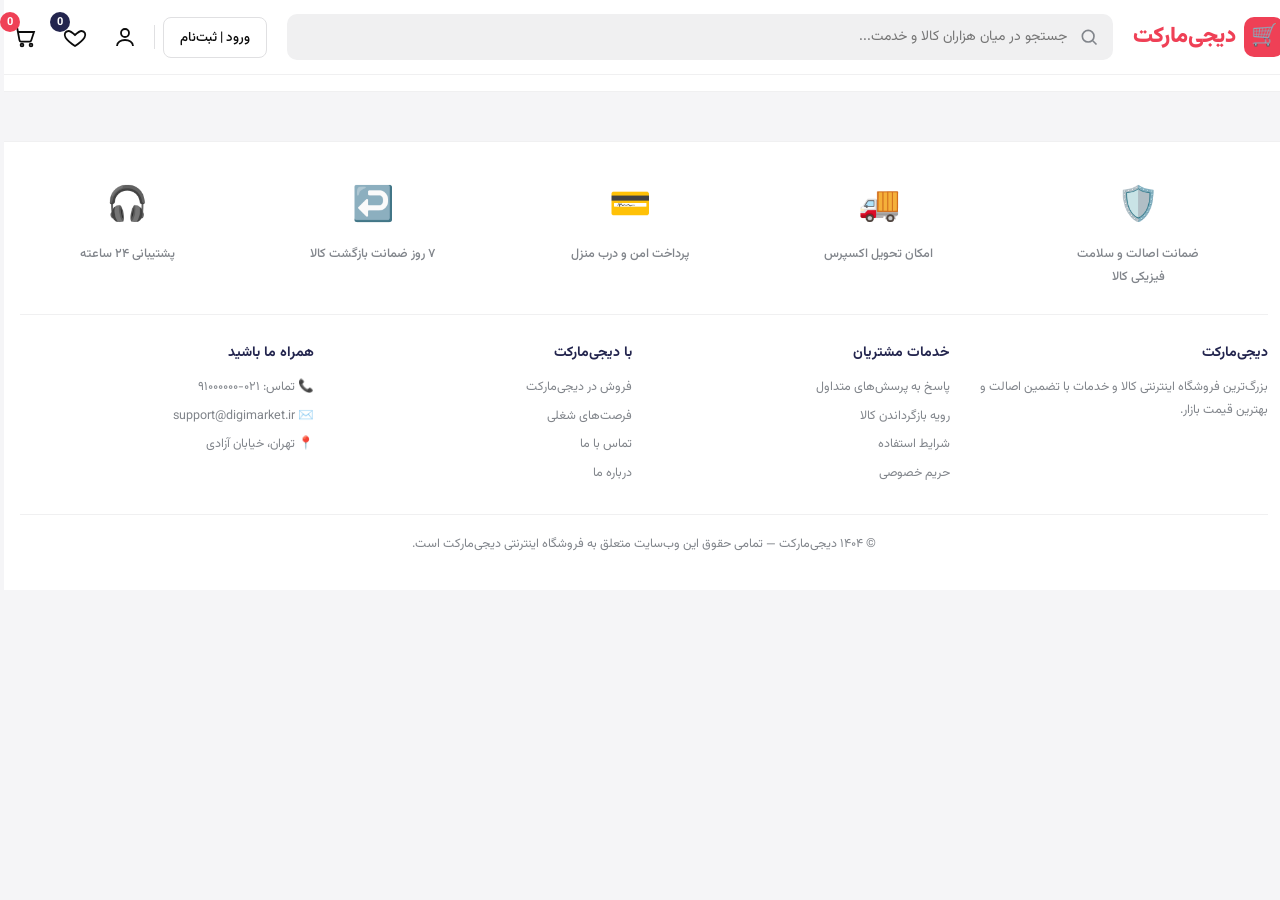
<file: Session_01/Code/فروشگاه/index.html>
<!DOCTYPE html>
<html lang="fa" dir="rtl">
<head>
<meta charset="UTF-8">
<meta name="viewport" content="width=device-width, initial-scale=1.0">
<title>دیجی‌مارکت | فروشگاه اینترنتی کالا و خدمات</title>
<meta name="description" content="دیجی‌مارکت؛ خرید آنلاین کالای دیجیتال، لوازم خانگی، مد و پوشاک و رزرو خدمات با تضمین اصالت و بهترین قیمت.">
<link rel="preconnect" href="https://fonts.googleapis.com">
<link rel="preconnect" href="https://fonts.gstatic.com" crossorigin>
<link href="https://fonts.googleapis.com/css2?family=Vazirmatn:wght@400;500;600;700;800;900&display=swap" rel="stylesheet">
<link rel="stylesheet" href="assets/styles.css">
<link rel="icon" href="data:image/svg+xml,<svg xmlns='http://www.w3.org/2000/svg' viewBox='0 0 100 100'><text y='.9em' font-size='90'>🛒</text></svg>">
</head>
<body>

<!-- ===== Header ===== -->
<header>
  <div class="wrap topbar">
    <div class="logo" onclick="go('#/')"><span class="mark">🛒</span> دیجی‌مارکت</div>
    <div class="search">
      <svg width="20" height="20" viewBox="0 0 24 24" fill="none" stroke="currentColor" stroke-width="2"><circle cx="11" cy="11" r="7"/><line x1="21" y1="21" x2="16.5" y2="16.5"/></svg>
      <input id="searchInput" type="text" placeholder="جستجو در میان هزاران کالا و خدمت..." oninput="onSearchInput()" autocomplete="off">
      <div class="suggest hidden" id="suggest"></div>
    </div>
    <div class="head-actions">
      <button class="btn-login" id="loginBtn" onclick="openLogin()"><span>ورود | ثبت‌نام</span></button>
      <div class="divider"></div>
      <button class="icon-btn" onclick="go('#/profile/orders')" title="حساب کاربری">
        <svg width="24" height="24" viewBox="0 0 24 24" fill="none" stroke="currentColor" stroke-width="1.8"><circle cx="12" cy="8" r="4"/><path d="M4 21c0-4 4-6 8-6s8 2 8 6"/></svg>
      </button>
      <button class="icon-btn" onclick="go('#/favorites')" title="علاقه‌مندی‌ها">
        <svg width="24" height="24" viewBox="0 0 24 24" fill="none" stroke="currentColor" stroke-width="1.8"><path d="M12 21s-7-4.5-9.5-8.5C.8 9.5 2 6 5.5 6 7.5 6 9 7.2 12 10c3-2.8 4.5-4 6.5-4C22 6 23.2 9.5 21.5 12.5 19 16.5 12 21 12 21z"/></svg>
        <span class="count fav" id="favCount">0</span>
      </button>
      <button class="icon-btn" onclick="openCart()" title="سبد خرید">
        <svg width="24" height="24" viewBox="0 0 24 24" fill="none" stroke="currentColor" stroke-width="1.8"><circle cx="9" cy="20" r="1.4"/><circle cx="18" cy="20" r="1.4"/><path d="M2 3h2.2l2.3 12.4a1.5 1.5 0 0 0 1.5 1.2h8.7a1.5 1.5 0 0 0 1.5-1.2L21 7H5"/></svg>
        <span class="count" id="cartCount">0</span>
      </button>
    </div>
  </div>
  <nav class="catnav"><div class="wrap" id="catnav"></div></nav>
</header>

<!-- ===== App view ===== -->
<main class="wrap" id="app"></main>

<!-- ===== Footer ===== -->
<footer>
  <div class="wrap">
    <div class="trust-row">
      <div class="trust"><div class="ic">🛡️</div><span>ضمانت اصالت و سلامت فیزیکی کالا</span></div>
      <div class="trust"><div class="ic">🚚</div><span>امکان تحویل اکسپرس</span></div>
      <div class="trust"><div class="ic">💳</div><span>پرداخت امن و درب منزل</span></div>
      <div class="trust"><div class="ic">↩️</div><span>۷ روز ضمانت بازگشت کالا</span></div>
      <div class="trust"><div class="ic">🎧</div><span>پشتیبانی ۲۴ ساعته</span></div>
    </div>
    <div class="foot-cols">
      <div>
        <h4>دیجی‌مارکت</h4>
        <p>بزرگ‌ترین فروشگاه اینترنتی کالا و خدمات با تضمین اصالت و بهترین قیمت بازار.</p>
      </div>
      <div>
        <h4>خدمات مشتریان</h4>
        <a href="javascript:void(0)">پاسخ به پرسش‌های متداول</a>
        <a href="javascript:void(0)">رویه بازگرداندن کالا</a>
        <a href="javascript:void(0)">شرایط استفاده</a>
        <a href="javascript:void(0)">حریم خصوصی</a>
      </div>
      <div>
        <h4>با دیجی‌مارکت</h4>
        <a href="javascript:void(0)">فروش در دیجی‌مارکت</a>
        <a href="javascript:void(0)">فرصت‌های شغلی</a>
        <a href="javascript:void(0)">تماس با ما</a>
        <a href="javascript:void(0)">درباره ما</a>
      </div>
      <div>
        <h4>همراه ما باشید</h4>
        <p>📞 تماس: ۰۲۱-۹۱۰۰۰۰۰۰</p>
        <p>✉️ support@digimarket.ir</p>
        <p>📍 تهران، خیابان آزادی</p>
      </div>
    </div>
    <div class="foot-bottom">© ۱۴۰۴ دیجی‌مارکت — تمامی حقوق این وب‌سایت متعلق به فروشگاه اینترنتی دیجی‌مارکت است.</div>
  </div>
</footer>

<!-- ===== Cart drawer ===== -->
<div class="overlay" id="overlay" onclick="closeCart()"></div>
<aside class="drawer" id="drawer">
  <div class="dhead">
    <h2>🛒 سبد خرید شما</h2>
    <button class="close-x" onclick="closeCart()">×</button>
  </div>
  <div class="cart-items" id="cartItems"></div>
  <div class="cart-foot">
    <div class="sumline"><span>قیمت کالاها</span><span id="dSubTotal">۰ تومان</span></div>
    <div class="sumline"><span>هزینه ارسال</span><span id="dShipping">۰ تومان</span></div>
    <div class="sumline total"><span>مبلغ قابل پرداخت</span><span id="dGrandTotal">۰ تومان</span></div>
    <button class="checkout-btn" id="dCheckoutBtn" onclick="closeCart();go('#/cart')">مشاهده سبد و ثبت سفارش</button>
  </div>
</aside>

<!-- ===== Login modal ===== -->
<div class="modal" id="loginModal">
  <div class="modal-box" id="loginBox"></div>
</div>

<!-- ===== Toast ===== -->
<div class="toast" id="toast"></div>

<script src="assets/data.js"></script>
<script src="assets/app.js"></script>
</body>
</html>
</file>
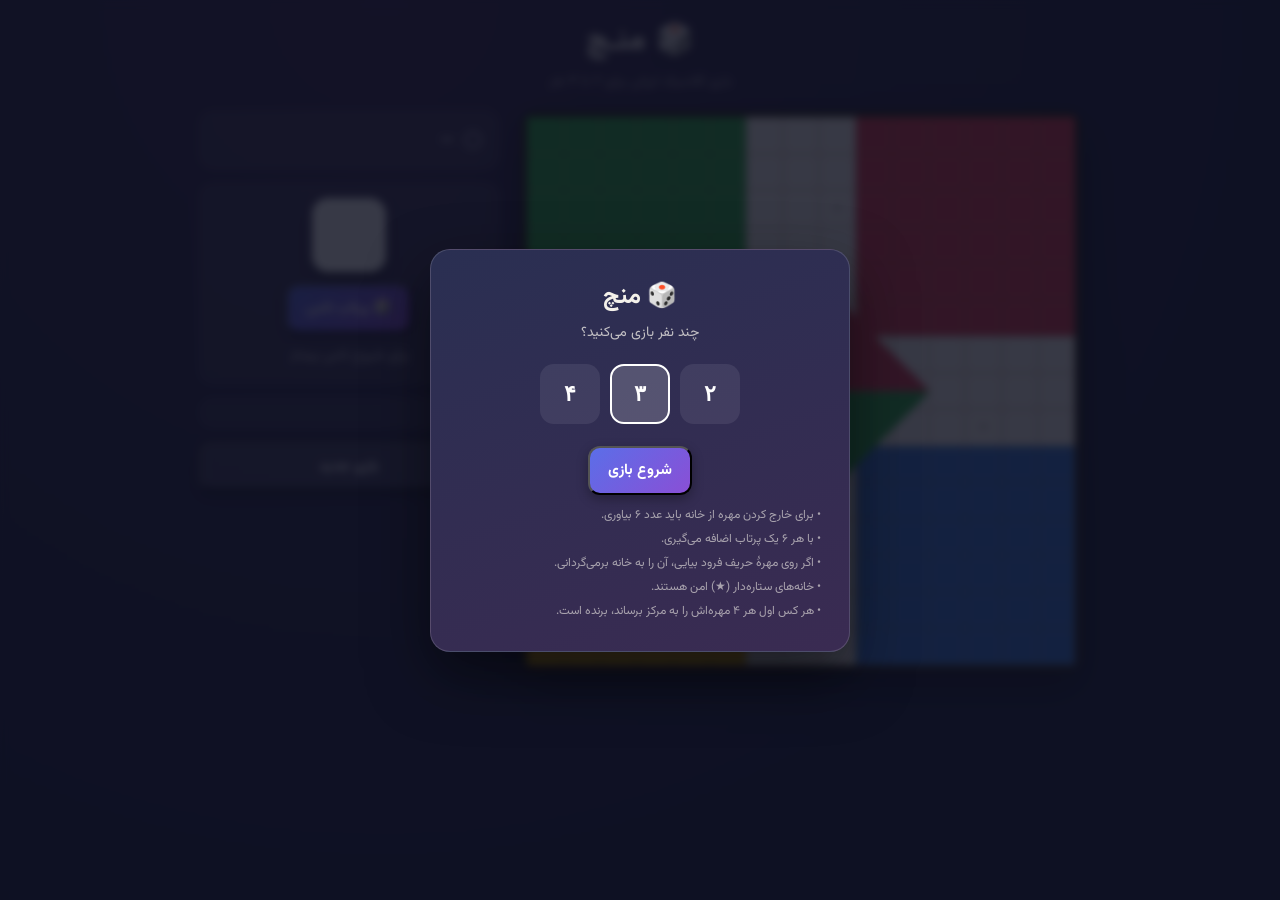
<file: Session_01/Code/فروشگاه/mench.html>
<!DOCTYPE html>
<html lang="fa" dir="rtl">
<head>
<meta charset="UTF-8">
<meta name="viewport" content="width=device-width, initial-scale=1.0">
<title>منچ | بازی ۲ تا ۴ نفره</title>
<link rel="preconnect" href="https://fonts.googleapis.com">
<link rel="preconnect" href="https://fonts.gstatic.com" crossorigin>
<link href="https://fonts.googleapis.com/css2?family=Vazirmatn:wght@400;500;700;900&display=swap" rel="stylesheet">
<style>
  :root{
    --red:#e23b4e; --green:#2fb344; --yellow:#f4b400; --blue:#3b7ddd;
    --board:#fdf6e3; --line:#caa86a; --track:#fffdf7;
    --bg1:#1f2541; --bg2:#3a2b52; --panel:rgba(255,255,255,.07);
    --text:#f4f1ea;
  }
  *{box-sizing:border-box;margin:0;padding:0}
  body{
    font-family:'Vazirmatn',Tahoma,sans-serif;
    background:radial-gradient(circle at 30% 0%,var(--bg2),var(--bg1) 70%);
    color:var(--text);min-height:100vh;display:flex;flex-direction:column;
    align-items:center;padding:18px 12px 40px;gap:18px;
  }
  h1{font-weight:900;font-size:30px;letter-spacing:1px;display:flex;align-items:center;gap:10px}
  h1 .dice-ico{font-size:30px;filter:drop-shadow(0 2px 4px rgba(0,0,0,.4))}
  .subtitle{opacity:.65;font-size:14px;margin-top:-12px}

  .stage{display:flex;flex-wrap:wrap;gap:22px;justify-content:center;align-items:flex-start;width:100%;max-width:1000px}

  /* ---------- Board ---------- */
  .board-wrap{position:relative}
  #board{
    --n:15;
    width:min(86vw,560px);height:min(86vw,560px);
    display:grid;grid-template-columns:repeat(15,1fr);grid-template-rows:repeat(15,1fr);
    background:var(--board);border:6px solid #2c2418;border-radius:14px;
    box-shadow:0 18px 40px rgba(0,0,0,.45);position:relative;
  }
  .cell{border:.5px solid rgba(140,110,60,.25);position:relative}
  .cell.track{background:var(--track)}
  .cell.blank{background:transparent;border-color:transparent}
  .base-red{background:var(--red)} .base-green{background:var(--green)}
  .base-yellow{background:var(--yellow)} .base-blue{background:var(--blue)}
  .col-red{background:rgba(226,59,78,.55)} .col-green{background:rgba(47,179,68,.55)}
  .col-yellow{background:rgba(244,180,0,.55)} .col-blue{background:rgba(59,125,221,.55)}
  .start-red{background:var(--red)} .start-green{background:var(--green)}
  .start-yellow{background:var(--yellow)} .start-blue{background:var(--blue)}
  .cell.center{background:transparent;border-color:transparent}
  .safe::after{content:"★";position:absolute;inset:0;display:flex;align-items:center;
    justify-content:center;color:rgba(80,60,20,.45);font-size:60%}
  .start-red::after,.start-green::after,.start-yellow::after,.start-blue::after{
    content:"➤";color:rgba(255,255,255,.85)}

  /* center hub */
  .hub{position:absolute;left:33.33%;top:33.33%;width:33.33%;height:33.33%;
    transform:rotate(45deg);overflow:hidden;border-radius:6px}
  .hub i{position:absolute;width:100%;height:100%;left:0;top:0}
  .hub .t-red{background:var(--red);clip-path:polygon(50% 50%,0 0,100% 0)}
  .hub .t-green{background:var(--green);clip-path:polygon(50% 50%,100% 0,100% 100%)}
  .hub .t-yellow{background:var(--yellow);clip-path:polygon(50% 50%,100% 100%,0 100%)}
  .hub .t-blue{background:var(--blue);clip-path:polygon(50% 50%,0 100%,0 0)}

  /* tokens */
  #tokens{position:absolute;inset:0;pointer-events:none}
  .token{
    position:absolute;width:5.4%;height:5.4%;border-radius:50%;
    border:2px solid rgba(0,0,0,.45);box-shadow:0 2px 4px rgba(0,0,0,.4) inset,0 2px 5px rgba(0,0,0,.35);
    transition:left .28s ease,top .28s ease,transform .12s;
    display:flex;align-items:center;justify-content:center;font-size:9px;color:rgba(0,0,0,.5);
    cursor:default;z-index:5;
  }
  .token.red{background:radial-gradient(circle at 35% 30%,#ff7a88,var(--red))}
  .token.green{background:radial-gradient(circle at 35% 30%,#7fe08f,var(--green))}
  .token.yellow{background:radial-gradient(circle at 35% 30%,#ffe07a,var(--yellow))}
  .token.blue{background:radial-gradient(circle at 35% 30%,#8fbcff,var(--blue))}
  .token.movable{cursor:pointer;pointer-events:auto;
    box-shadow:0 0 0 3px #fff,0 0 14px 4px #fff;animation:pulse 1s infinite;z-index:8}
  @keyframes pulse{0%,100%{transform:scale(1)}50%{transform:scale(1.16)}}

  /* ---------- Panel ---------- */
  .panel{width:min(86vw,300px);display:flex;flex-direction:column;gap:14px}
  .card{background:var(--panel);border:1px solid rgba(255,255,255,.12);border-radius:14px;
    padding:14px 16px;backdrop-filter:blur(6px)}
  .turn{display:flex;align-items:center;gap:10px;font-size:18px;font-weight:700}
  .turn .dot{width:18px;height:18px;border-radius:50%;border:2px solid rgba(255,255,255,.6)}

  .dice-area{display:flex;flex-direction:column;align-items:center;gap:12px}
  #die{width:74px;height:74px;border-radius:16px;background:#fff;color:#222;
    display:grid;grid-template-columns:repeat(3,1fr);grid-template-rows:repeat(3,1fr);
    padding:10px;box-shadow:0 6px 14px rgba(0,0,0,.4);}
  #die span{display:flex;align-items:center;justify-content:center}
  #die span b{width:13px;height:13px;border-radius:50%;background:#222;display:none}
  #die span.on b{display:block}
  #die.rolling{animation:shake .5s}
  @keyframes shake{0%,100%{transform:rotate(0)}25%{transform:rotate(-18deg) scale(1.05)}
    75%{transform:rotate(18deg) scale(1.05)}}
  .btn{padding:11px 18px;border-radius:12px;font-family:inherit;font-weight:700;font-size:15px;
    color:#fff;background:linear-gradient(135deg,#5b6ee8,#8a4fd6);cursor:pointer;
    box-shadow:0 4px 12px rgba(0,0,0,.3);transition:transform .1s,opacity .2s}
  .btn:hover{transform:translateY(-2px)}
  .btn:disabled{opacity:.4;cursor:not-allowed;transform:none}
  .btn.ghost{background:rgba(255,255,255,.12)}

  .msg{min-height:24px;text-align:center;font-size:14px;opacity:.9}
  .scores{display:flex;flex-direction:column;gap:8px}
  .score-row{display:flex;align-items:center;gap:10px;font-size:14px;padding:6px 8px;border-radius:8px}
  .score-row.active{background:rgba(255,255,255,.12);font-weight:700}
  .score-row .chip{width:14px;height:14px;border-radius:50%}
  .score-row .home{margin-inline-start:auto;opacity:.85;font-size:13px}
  .cr{color:var(--red)}.cg{color:var(--green)}.cy{color:var(--yellow)}.cb{color:var(--blue)}

  /* ---------- Setup / Win overlay ---------- */
  .overlay{position:fixed;inset:0;background:rgba(12,14,30,.82);backdrop-filter:blur(4px);
    display:flex;align-items:center;justify-content:center;z-index:50;padding:16px}
  .overlay.hidden{display:none}
  .modal{background:linear-gradient(160deg,#2a2f52,#3a2b52);border:1px solid rgba(255,255,255,.15);
    border-radius:20px;padding:28px;width:min(92vw,420px);text-align:center;
    box-shadow:0 24px 60px rgba(0,0,0,.5)}
  .modal h2{font-size:24px;margin-bottom:6px}
  .modal p{opacity:.75;font-size:14px;margin-bottom:20px}
  .choices{display:flex;gap:10px;justify-content:center;margin-bottom:22px}
  .choices button{width:60px;height:60px;border-radius:14px;background:rgba(255,255,255,.08);
    border:2px solid transparent;color:#fff;font-size:22px;font-weight:900;cursor:pointer}
  .choices button.sel{border-color:#fff;background:rgba(255,255,255,.18)}
  .legend{font-size:12px;opacity:.6;line-height:2;text-align:start;margin-top:8px}
  .trophy{font-size:54px;margin-bottom:8px}
</style>
</head>
<body>
  <h1><span class="dice-ico">🎲</span> منـچ</h1>
  <p class="subtitle">بازی کلاسیک ایرانی برای ۲ تا ۴ نفر</p>

  <div class="stage">
    <div class="board-wrap">
      <div id="board"></div>
    </div>

    <div class="panel">
      <div class="card">
        <div class="turn"><span class="dot" id="turnDot"></span><span id="turnName">—</span></div>
      </div>
      <div class="card dice-area">
        <div id="die"><span><b></b></span><span><b></b></span><span><b></b></span>
          <span><b></b></span><span><b></b></span><span><b></b></span>
          <span><b></b></span><span><b></b></span><span><b></b></span></div>
        <button class="btn" id="rollBtn">🎲 پرتاب تاس</button>
        <div class="msg" id="msg">برای شروع تاس بینداز</div>
      </div>
      <div class="card">
        <div class="scores" id="scores"></div>
      </div>
      <button class="btn ghost" id="newBtn">بازی جدید</button>
    </div>
  </div>

  <!-- Setup overlay -->
  <div class="overlay" id="setup">
    <div class="modal">
      <h2>🎲 منچ</h2>
      <p>چند نفر بازی می‌کنید؟</p>
      <div class="choices" id="choices">
        <button data-n="2">۲</button>
        <button data-n="3" class="sel">۳</button>
        <button data-n="4">۴</button>
      </div>
      <button class="btn" id="startBtn">شروع بازی</button>
      <div class="legend">
        • برای خارج کردن مهره از خانه باید عدد ۶ بیاوری.<br>
        • با هر ۶ یک پرتاب اضافه می‌گیری.<br>
        • اگر روی مهرهٔ حریف فرود بیایی، آن را به خانه برمی‌گردانی.<br>
        • خانه‌های ستاره‌دار (★) امن هستند.<br>
        • هر کس اول هر ۴ مهره‌اش را به مرکز برساند، برنده است.
      </div>
    </div>
  </div>

  <!-- Win overlay -->
  <div class="overlay hidden" id="win">
    <div class="modal">
      <div class="trophy">🏆</div>
      <h2 id="winName">برنده!</h2>
      <p>تبریک! تمام مهره‌ها به مرکز رسیدند.</p>
      <button class="btn" id="againBtn">بازی دوباره</button>
    </div>
  </div>

<script>
/* ============ مدل تخته ============ */
// حلقهٔ اصلی ۵۲ خانه (سطر، ستون) در یک شبکهٔ ۱۵×۱۵ - ساعتگرد
const LOOP = [
  [6,1],[6,2],[6,3],[6,4],[6,5],
  [5,6],[4,6],[3,6],[2,6],[1,6],[0,6],
  [0,7],
  [0,8],[1,8],[2,8],[3,8],[4,8],[5,8],
  [6,9],[6,10],[6,11],[6,12],[6,13],[6,14],
  [7,14],
  [8,14],[8,13],[8,12],[8,11],[8,10],[8,9],
  [9,8],[10,8],[11,8],[12,8],[13,8],[14,8],
  [14,7],
  [14,6],[13,6],[12,6],[11,6],[10,6],[9,6],
  [8,5],[8,4],[8,3],[8,2],[8,1],[8,0],
  [7,0],
  [6,0]
];
const COLORS = ['red','green','yellow','blue'];
const FA = {red:'قرمز',green:'سبز',yellow:'زرد',blue:'آبی'};
const START = {red:0,green:13,yellow:26,blue:39};
const HOME_COL = {
  red:    [[7,1],[7,2],[7,3],[7,4],[7,5],[7,6]],
  green:  [[1,7],[2,7],[3,7],[4,7],[5,7],[6,7]],
  yellow: [[7,13],[7,12],[7,11],[7,10],[7,9],[7,8]],
  blue:   [[13,7],[12,7],[11,7],[10,7],[9,7],[8,7]]
};
const BASE_SPOTS = {
  red:    [[1,1],[1,4],[4,1],[4,4]],
  green:  [[1,10],[1,13],[4,10],[4,13]],
  yellow: [[10,10],[10,13],[13,10],[13,13]],
  blue:   [[10,1],[10,4],[13,1],[13,4]]
};
const SAFE = new Set([0,8,13,21,26,34,39,47]); // خانه‌های امن (شامل استارت‌ها)
const GOAL = 56; // آخرین اندیس مسیر (مرکز)

// مسیر کامل هر رنگ: ۵۱ خانهٔ اصلی + ۶ خانهٔ ستون خانگی = ۵۷ خانه (اندیس ۰..۵۶)
function fullPath(color){
  const s = START[color];
  const arr = [];
  for(let i=0;i<51;i++) arr.push(LOOP[(s+i)%52]);
  for(const c of HOME_COL[color]) arr.push(c);
  return arr;
}
const PATH = {}; COLORS.forEach(c=>PATH[c]=fullPath(c));

/* ============ ساخت تخته ============ */
const boardEl = document.getElementById('board');
function classFor(r,c){
  const inBox=(r0,c0)=> r>=r0&&r<r0+6&&c>=c0&&c<c0+6;
  if(inBox(0,0))  return 'base-red';
  if(inBox(0,9))  return 'base-green';
  if(inBox(9,9))  return 'base-yellow';
  if(inBox(9,0))  return 'base-blue';
  // ستون‌های خانگی
  for(const col of COLORS){
    for(const [hr,hc] of HOME_COL[col]) if(hr===r&&hc===c) return 'col-'+col+' track';
  }
  // حلقهٔ اصلی
  const li = LOOP.findIndex(([lr,lc])=>lr===r&&lc===c);
  if(li>=0){
    let cls='track';
    if(li===START.red) cls+=' start-red';
    else if(li===START.green) cls+=' start-green';
    else if(li===START.yellow) cls+=' start-yellow';
    else if(li===START.blue) cls+=' start-blue';
    else if(SAFE.has(li)) cls+=' safe';
    return cls;
  }
  if(r===7&&c===7) return 'center';
  if(r>=6&&r<=8&&c>=6&&c<=8) return 'center'; // گوشه‌های مرکز
  return 'blank';
}
const cells=[];
for(let r=0;r<15;r++) for(let c=0;c<15;c++){
  const d=document.createElement('div');
  d.className='cell '+classFor(r,c);
  boardEl.appendChild(d);
  cells.push(d);
}
// مرکز
const hub=document.createElement('div');
hub.className='hub';
hub.innerHTML='<i class="t-red"></i><i class="t-green"></i><i class="t-yellow"></i><i class="t-blue"></i>';
boardEl.appendChild(hub);
const tokenLayer=document.createElement('div');
tokenLayer.id='tokens';
boardEl.appendChild(tokenLayer);

/* ============ وضعیت بازی ============ */
let players=[];      // رنگ‌های فعال به ترتیب
let pos={};          // pos[color] = [p0,p1,p2,p3] ; -1=خانه، 0..56 روی مسیر، 56=رسیده
let turn=0;          // اندیس بازیکن فعلی
let die=0;
let sixStreak=0;
let awaiting=false;  // منتظر کلیک روی مهره
let moves=[];        // حرکات مجاز فعلی
let gameOver=false;

function currentColor(){return players[turn];}

function newGame(n){
  players = COLORS.slice(0,n);
  // برای ۲ نفره: روبرو (قرمز و زرد)
  if(n===2) players=['red','yellow'];
  pos={}; players.forEach(c=> pos[c]=[-1,-1,-1,-1]);
  turn=0; die=0; sixStreak=0; awaiting=false; moves=[]; gameOver=false;
  buildScores();
  setDie(0);
  document.getElementById('rollBtn').disabled=false;
  setMsg('نوبت '+FA[currentColor()]+' — تاس بینداز');
  updateTurnUI();
  render();
}

/* ============ رندر مهره‌ها ============ */
function cellRC(color,p){
  if(p<0) return null;
  return PATH[color][p];
}
function render(){
  tokenLayer.innerHTML='';
  // گروه‌بندی بر اساس خانه برای جابجایی جزئی هنگام هم‌خانه بودن
  const groups={};
  players.forEach(color=>{
    pos[color].forEach((p,idx)=>{
      let rc;
      if(p<0) rc=BASE_SPOTS[color][idx];
      else rc=cellRC(color,p);
      const key=rc[0]+'_'+rc[1];
      (groups[key]=groups[key]||[]).push({color,idx,rc,p});
    });
  });
  const cell=100/15;
  Object.values(groups).forEach(list=>{
    list.forEach((t,i)=>{
      const el=document.createElement('div');
      el.className='token '+t.color;
      // جابجایی کوچک وقتی چند مهره روی یک خانه‌اند
      let ox=0,oy=0;
      if(list.length>1){
        const ang=(Math.PI*2*i)/list.length;
        ox=Math.cos(ang)*1.4; oy=Math.sin(ang)*1.4;
      }
      const left=t.rc[1]*cell + cell/2 - 2.7 + ox;
      const top =t.rc[0]*cell + cell/2 - 2.7 + oy;
      el.style.left=left+'%';
      el.style.top=top+'%';
      const mv=moves.find(m=>m.color===t.color&&m.idx===t.idx);
      if(awaiting && mv){
        el.classList.add('movable');
        el.onclick=()=>doMove(mv);
      }
      tokenLayer.appendChild(el);
    });
  });
}

/* ============ منطق بازی ============ */
function computeMoves(color,d){
  const list=[];
  pos[color].forEach((p,idx)=>{
    if(p===GOAL) return;            // رسیده
    if(p<0){                        // در خانه
      if(d===6) list.push({color,idx,from:p,to:0});
    } else {
      const to=p+d;
      if(to<=GOAL) list.push({color,idx,from:p,to});
    }
  });
  return list;
}

const rollBtn=document.getElementById('rollBtn');
const dieEl=document.getElementById('die');
rollBtn.addEventListener('click',roll);

function roll(){
  if(gameOver||awaiting) return;
  rollBtn.disabled=true;
  dieEl.classList.add('rolling');
  let ticks=0;
  const iv=setInterval(()=>{ setDie(1+Math.floor(Math.random()*6)); if(++ticks>8){clearInterval(iv);finishRoll();} },60);
}
function finishRoll(){
  dieEl.classList.remove('rolling');
  die=1+Math.floor(Math.random()*6);
  setDie(die);
  const color=currentColor();

  // سه ۶ پشت سر هم → سوختن نوبت
  if(die===6){ sixStreak++; } else { sixStreak=0; }
  if(sixStreak===3){
    setMsg('سه تا ۶ پشت سر هم! نوبت سوخت 😅');
    sixStreak=0;
    return endTurn();
  }

  moves=computeMoves(color,die);
  if(moves.length===0){
    setMsg(FA[color]+' حرکتی ندارد'+(die===6?' (با اینکه ۶ آمد)':''));
    return endTurn();
  }
  if(moves.length===1){
    setMsg('تنها حرکت ممکن انجام شد');
    awaiting=true; render();
    setTimeout(()=>doMove(moves[0]),350);
    return;
  }
  awaiting=true;
  setMsg('یک مهره را انتخاب کن');
  render();
}

function doMove(m){
  if(!awaiting) return;
  awaiting=false;
  const {color,idx,to}=m;
  pos[color][idx]=to;
  let captured=false;

  // برخورد روی حلقهٔ اصلی
  if(to<=50){
    const loopIdx=(START[color]+to)%52;
    if(!SAFE.has(loopIdx)){
      players.forEach(other=>{
        if(other===color) return;
        pos[other].forEach((op,oi)=>{
          if(op>=0 && op<=50 && (START[other]+op)%52===loopIdx){
            pos[other][oi]=-1; captured=true;
          }
        });
      });
    }
  }
  render();

  // برد؟
  if(pos[color].every(p=>p===GOAL)){
    gameOver=true;
    setMsg(FA[color]+' برنده شد!');
    showWin(color);
    return;
  }

  const extra = (die===6)||captured;
  if(captured) setMsg('یک مهرهٔ حریف به خانه برگشت! یک پرتاب دیگر 🎯');
  else if(die===6) setMsg('۶ آوردی! یک پرتاب دیگر');

  if(extra){
    moves=[]; die=0;
    rollBtn.disabled=false;
    updateTurnUI();
  } else {
    endTurn();
  }
}

function endTurn(){
  moves=[]; die=0; sixStreak=0; awaiting=false;
  turn=(turn+1)%players.length;
  rollBtn.disabled=false;
  setMsg('نوبت '+FA[currentColor()]+' — تاس بینداز');
  updateTurnUI();
  render();
}

/* ============ UI کمکی ============ */
const PIPS={1:[4],2:[0,8],3:[0,4,8],4:[0,2,6,8],5:[0,2,4,6,8],6:[0,2,3,5,6,8]};
function setDie(v){
  const spans=dieEl.querySelectorAll('span');
  spans.forEach((s,i)=>s.classList.toggle('on', v>=1&&PIPS[v]&&PIPS[v].includes(i)));
}
function setMsg(t){document.getElementById('msg').textContent=t;}
function updateTurnUI(){
  const c=currentColor();
  document.getElementById('turnName').textContent='نوبت: '+FA[c];
  document.getElementById('turnDot').style.background='var(--'+c+')';
  document.querySelectorAll('.score-row').forEach(row=>{
    row.classList.toggle('active', row.dataset.color===c);
  });
}
function buildScores(){
  const box=document.getElementById('scores');
  box.innerHTML='';
  players.forEach(c=>{
    const row=document.createElement('div');
    row.className='score-row'; row.dataset.color=c;
    row.innerHTML='<span class="chip" style="background:var(--'+c+')"></span>'+
      '<span>'+FA[c]+'</span><span class="home" id="home-'+c+'">خانه: ۰/۴</span>';
    box.appendChild(row);
  });
  refreshScores();
}
function refreshScores(){
  players.forEach(c=>{
    const done=pos[c].filter(p=>p===GOAL).length;
    const el=document.getElementById('home-'+c);
    if(el) el.textContent='مرکز: '+toFa(done)+'/۴';
  });
}
function toFa(n){return String(n).replace(/\d/g,d=>'۰۱۲۳۴۵۶۷۸۹'[d]);}

// رندر را به‌روزرسانی امتیاز گره می‌زنیم
const _render=render;
render=function(){_render();refreshScores();};

/* ============ Overlayها ============ */
let chosen=3;
document.querySelectorAll('#choices button').forEach(b=>{
  b.addEventListener('click',()=>{
    document.querySelectorAll('#choices button').forEach(x=>x.classList.remove('sel'));
    b.classList.add('sel'); chosen=+b.dataset.n;
  });
});
document.getElementById('startBtn').addEventListener('click',()=>{
  document.getElementById('setup').classList.add('hidden');
  newGame(chosen);
});
function showWin(color){
  const w=document.getElementById('win');
  document.getElementById('winName').textContent=FA[color]+' برنده شد! 🎉';
  w.classList.remove('hidden');
}
document.getElementById('againBtn').addEventListener('click',()=>{
  document.getElementById('win').classList.add('hidden');
  document.getElementById('setup').classList.remove('hidden');
});
document.getElementById('newBtn').addEventListener('click',()=>{
  document.getElementById('win').classList.add('hidden');
  document.getElementById('setup').classList.remove('hidden');
});
</script>
</body>
</html>
</file>
<file: Session_01/Code/فروشگاه/assets/styles.css>
/* ============================================================
   دیجی‌مارکت — استایل‌نامه اصلی
   ============================================================ */
:root{
  --red:#ef4056; --red-dark:#d6304a; --navy:#23254e; --text:#0c0c0c;
  --muted:#81858b; --muted2:#a1a3a8; --line:#f0f0f1; --line2:#e0e0e2;
  --bg:#f5f5f7; --card:#fff; --green:#00a049; --green-dark:#008a3f;
  --star:#ffb000; --blue:#19bfd3; --radius:8px;
  --shadow:0 1px 6px rgba(0,0,0,.06); --shadow-lg:0 8px 30px rgba(0,0,0,.12);
}
*{box-sizing:border-box;margin:0;padding:0}
html{scroll-behavior:smooth}
body{
  font-family:'Vazirmatn',Tahoma,sans-serif;background:var(--bg);color:var(--text);
  line-height:1.8;min-height:100vh;font-size:14px;
}
a{color:inherit;text-decoration:none}
button{font-family:inherit;cursor:pointer;border:none;background:none;color:inherit}
img{max-width:100%}
.wrap{max-width:1280px;margin:0 auto;padding:0 16px}
.hidden{display:none !important}

/* ---------- Header ---------- */
header{background:#fff;position:sticky;top:0;z-index:50;box-shadow:0 1px 0 var(--line)}
.topbar{display:flex;align-items:center;gap:20px;padding:14px 0}
.logo{display:flex;align-items:center;gap:8px;font-size:22px;font-weight:900;color:var(--red);white-space:nowrap;cursor:pointer}
.logo .mark{background:var(--red);color:#fff;width:40px;height:40px;border-radius:10px;
  display:grid;place-items:center;font-size:22px}
.search{flex:1;position:relative;display:flex;align-items:center;gap:8px;background:var(--line);border-radius:10px;padding:0 14px}
.search svg{flex-shrink:0;color:var(--muted)}
.search input{flex:1;border:none;background:none;padding:12px 4px;font-family:inherit;font-size:14px;outline:none;color:var(--text)}
.suggest{position:absolute;top:calc(100% + 6px);right:0;left:0;background:#fff;border:1px solid var(--line2);
  border-radius:10px;box-shadow:var(--shadow-lg);overflow:hidden;z-index:60}
.suggest a{display:flex;align-items:center;gap:10px;padding:10px 14px;font-size:13.5px;border-bottom:1px solid var(--line)}
.suggest a:last-child{border-bottom:none}
.suggest a:hover{background:var(--bg)}
.suggest .ic{font-size:22px}
.suggest .px{margin-right:auto;font-weight:700;color:var(--text);font-size:12.5px}
.head-actions{display:flex;align-items:center;gap:8px}
.btn-login{border:1px solid var(--line2);border-radius:8px;padding:9px 16px;font-weight:500;color:var(--text);white-space:nowrap;display:flex;align-items:center;gap:6px}
.btn-login:hover{border-color:var(--muted)}
.divider{width:1px;height:24px;background:var(--line2)}
.icon-btn{position:relative;width:42px;height:42px;border-radius:8px;display:grid;place-items:center;color:var(--text)}
.icon-btn:hover{background:var(--line)}
.icon-btn .count{position:absolute;top:-4px;left:-4px;background:var(--red);color:#fff;
  border-radius:50%;min-width:20px;height:20px;padding:0 4px;display:grid;place-items:center;font-size:11px;font-weight:700}
.icon-btn .count.fav{background:var(--navy)}

/* category nav */
.catnav{border-top:1px solid var(--line)}
.catnav .wrap{display:flex;align-items:center;gap:4px;flex-wrap:wrap;padding:8px 16px}
.catnav button{padding:8px 13px;border-radius:8px;font-size:13.5px;font-weight:500;color:var(--text);display:flex;align-items:center;gap:6px;transition:.15s}
.catnav button:hover{background:var(--line);color:var(--red)}
.catnav button.active{color:var(--red);font-weight:700}
.catnav .amazing-link{color:var(--red);font-weight:700;margin-right:auto}

/* ---------- Hero slider ---------- */
.hero{position:relative;margin-top:18px;border-radius:16px;overflow:hidden}
.slides{display:flex;transition:transform .5s ease}
.slide{min-width:100%;padding:34px 40px;display:flex;justify-content:space-between;align-items:center;gap:20px}
.slide h1{font-size:26px;font-weight:900;color:var(--navy)}
.slide p{color:#555;margin-top:8px;max-width:520px;font-size:14.5px}
.slide .cta{background:var(--red);color:#fff;padding:10px 22px;border-radius:24px;font-size:13.5px;font-weight:600;display:inline-block;margin-top:16px}
.slide .cta:hover{background:var(--red-dark)}
.slide .big-emoji{font-size:110px;line-height:1}
.slide-dots{position:absolute;bottom:14px;left:50%;transform:translateX(-50%);display:flex;gap:7px}
.slide-dots button{width:9px;height:9px;border-radius:50%;background:rgba(0,0,0,.2)}
.slide-dots button.active{background:var(--red);width:22px;border-radius:5px}
.slide-arrow{position:absolute;top:50%;transform:translateY(-50%);width:40px;height:40px;border-radius:50%;
  background:#fff;box-shadow:var(--shadow);display:grid;place-items:center;font-size:20px;color:var(--navy);z-index:2}
.slide-arrow:hover{background:var(--bg)}
.slide-arrow.prev{right:14px}.slide-arrow.next{left:14px}

/* ---------- quick categories ---------- */
.quick-cats{display:grid;grid-template-columns:repeat(7,1fr);gap:10px;margin-top:22px}
.qcat{background:#fff;border:1px solid var(--line);border-radius:12px;padding:16px 8px;text-align:center;transition:.15s}
.qcat:hover{box-shadow:var(--shadow-lg);transform:translateY(-2px)}
.qcat .ic{width:54px;height:54px;border-radius:50%;display:grid;place-items:center;font-size:26px;margin:0 auto 8px}
.qcat span{font-size:12.5px;font-weight:600;color:var(--text);display:block}

/* ---------- Section ---------- */
.sec-head{display:flex;align-items:center;justify-content:space-between;margin:30px 0 14px}
.sec-head h2{font-size:20px;font-weight:800;color:var(--navy);display:flex;align-items:center;gap:8px}
.sec-head .count-info{font-size:13px;color:var(--muted)}
.sec-head a.more{font-size:13px;color:var(--red);font-weight:600}

/* amazing strip */
.amazing-strip{background:linear-gradient(90deg,#ef4056,#d6304a);border-radius:16px;margin-top:20px;
  padding:18px;display:flex;align-items:stretch;gap:14px;overflow:hidden}
.amazing-side{color:#fff;min-width:130px;display:flex;flex-direction:column;justify-content:center;text-align:center}
.amazing-side .lbl{font-size:18px;font-weight:900}
.amazing-side .em{font-size:34px;margin:6px 0}
.amazing-side a{font-size:12px;color:#fff;border:1px solid rgba(255,255,255,.5);border-radius:20px;padding:5px 12px;margin-top:8px}
.countdown{display:flex;gap:5px;justify-content:center;margin-top:10px}
.countdown div{background:rgba(0,0,0,.25);border-radius:6px;padding:4px 7px;font-size:13px;font-weight:700;min-width:30px;color:#fff}
.amazing-track{flex:1;display:flex;gap:0;overflow-x:auto;background:#fff;border-radius:12px;scrollbar-width:thin}
.amazing-track::-webkit-scrollbar{height:6px}
.amazing-track::-webkit-scrollbar-thumb{background:var(--line2);border-radius:3px}
.amazing-track .card{min-width:180px;border-left:1px solid var(--line);border-bottom:none}

/* ---------- Product grid & card ---------- */
.grid{display:grid;grid-template-columns:repeat(auto-fill,minmax(210px,1fr));gap:0;
  background:var(--card);border:1px solid var(--line);border-radius:12px;overflow:hidden}
.card{background:#fff;padding:16px;display:flex;flex-direction:column;position:relative;
  border-left:1px solid var(--line);border-bottom:1px solid var(--line);transition:.15s;cursor:pointer}
.card:hover{box-shadow:var(--shadow-lg);z-index:2;border-radius:8px}
.thumb{height:170px;display:grid;place-items:center;font-size:74px;position:relative}
.type-tag{position:absolute;top:0;right:0;font-size:10.5px;padding:3px 9px;border-radius:14px;font-weight:600}
.tag-good{background:#eef0ff;color:var(--navy)}
.tag-service{background:#e6f7ee;color:var(--green)}
.off-badge{position:absolute;top:2px;left:0;background:var(--red);color:#fff;font-size:12px;
  font-weight:700;min-width:34px;height:24px;padding:0 6px;border-radius:14px;display:grid;place-items:center}
.fav-btn{position:absolute;top:30px;left:0;width:30px;height:30px;display:grid;place-items:center;font-size:18px;color:var(--muted2);z-index:3}
.fav-btn:hover{color:var(--red)}
.fav-btn.on{color:var(--red)}
.card h3{font-size:13.5px;font-weight:500;line-height:1.7;margin:6px 0 8px;height:48px;overflow:hidden;color:var(--text)}
.card:hover h3{color:var(--red)}
.rating{display:flex;align-items:center;gap:3px;font-size:12px;color:var(--muted);margin-bottom:10px}
.rating .s{color:var(--star)}
.price-block{margin-top:auto}
.price-line{display:flex;align-items:center;gap:8px}
.price{font-size:17px;font-weight:700;color:var(--text)}
.price .unit{font-size:11px;font-weight:400;color:var(--muted);margin-right:3px}
.old-price{font-size:12px;color:var(--muted);text-decoration:line-through}
.add-btn{margin-top:10px;width:100%;background:var(--red);color:#fff;padding:9px;border-radius:8px;
  font-size:13px;font-weight:600;transition:.15s}
.add-btn:hover{background:var(--red-dark)}
.stock-low{font-size:11px;color:var(--red);font-weight:600;margin-top:4px}

/* ---------- Listing page (filters) ---------- */
.listing{display:grid;grid-template-columns:250px 1fr;gap:20px;margin-top:18px;align-items:start}
.filters{background:#fff;border:1px solid var(--line);border-radius:12px;padding:16px;position:sticky;top:130px}
.filters h3{font-size:15px;font-weight:700;color:var(--navy);margin-bottom:6px}
.filter-group{padding:14px 0;border-bottom:1px solid var(--line)}
.filter-group:last-child{border-bottom:none}
.filter-group h4{font-size:13.5px;font-weight:700;margin-bottom:10px;color:var(--text)}
.chk{display:flex;align-items:center;gap:8px;font-size:13px;margin-bottom:8px;cursor:pointer;color:var(--text)}
.chk input{accent-color:var(--red);width:16px;height:16px}
.price-range{display:flex;align-items:center;gap:8px;font-size:12px}
.price-range input{width:100%;accent-color:var(--red)}
.range-vals{display:flex;justify-content:space-between;font-size:12px;color:var(--muted);margin-top:6px}
.clear-filters{width:100%;border:1px solid var(--line2);border-radius:8px;padding:9px;font-size:13px;color:var(--muted);margin-top:6px}
.clear-filters:hover{border-color:var(--red);color:var(--red)}
.toolbar{background:#fff;border:1px solid var(--line);border-radius:12px;padding:10px 14px;display:flex;align-items:center;gap:14px;margin-bottom:14px;flex-wrap:wrap}
.toolbar .sort-label{font-size:13px;color:var(--muted);font-weight:600}
.toolbar .sort-opt{font-size:13px;padding:6px 12px;border-radius:8px;color:var(--text)}
.toolbar .sort-opt:hover{background:var(--line)}
.toolbar .sort-opt.active{color:var(--red);font-weight:700;background:#fff0f2}
.toolbar .res{margin-right:auto;font-size:13px;color:var(--muted)}

/* breadcrumb */
.breadcrumb{display:flex;align-items:center;gap:6px;font-size:12.5px;color:var(--muted);margin-top:14px;flex-wrap:wrap}
.breadcrumb a:hover{color:var(--red)}
.breadcrumb span{color:var(--muted2)}

/* ---------- Product detail ---------- */
.pdp{display:grid;grid-template-columns:380px 1fr 300px;gap:24px;margin-top:18px;align-items:start}
.pdp-gallery{background:#fff;border-radius:12px;border:1px solid var(--line);padding:20px;position:sticky;top:130px}
.pdp-main-img{height:340px;display:grid;place-items:center;font-size:160px;border-radius:10px}
.pdp-thumbs{display:flex;gap:8px;margin-top:14px;justify-content:center}
.pdp-thumbs button{width:60px;height:60px;border-radius:10px;border:2px solid var(--line2);display:grid;place-items:center;font-size:30px;background:#fafafa}
.pdp-thumbs button.active{border-color:var(--red)}
.pdp-info h1{font-size:20px;font-weight:800;color:var(--navy);line-height:1.7}
.pdp-info .brand-row{display:flex;align-items:center;gap:10px;margin:10px 0;font-size:13px;color:var(--muted);flex-wrap:wrap}
.pdp-info .brand-row .b{color:var(--blue);font-weight:600}
.pdp-rating{display:flex;align-items:center;gap:6px;font-size:13px;color:var(--muted)}
.pdp-rating .s{color:var(--star);font-size:15px}
.colors{display:flex;gap:10px;margin:16px 0;flex-wrap:wrap}
.color-opt{border:1px solid var(--line2);border-radius:8px;padding:8px 14px;font-size:13px;cursor:pointer;transition:.15s}
.color-opt.active{border-color:var(--red);background:#fff0f2;color:var(--red);font-weight:600}
.feature-list{margin:16px 0}
.feature-list li{list-style:none;font-size:13.5px;padding:6px 0;display:flex;align-items:center;gap:8px;color:var(--text)}
.feature-list li::before{content:'✓';color:var(--green);font-weight:800}
.buy-box{background:#fff;border:1px solid var(--line);border-radius:12px;padding:18px;position:sticky;top:130px}
.buy-box .seller{font-size:12.5px;color:var(--muted);display:flex;align-items:center;gap:6px;margin-bottom:12px}
.buy-box .guarantee{font-size:12.5px;color:var(--text);display:flex;align-items:center;gap:8px;padding:8px 0;border-bottom:1px solid var(--line)}
.buy-box .guarantee .ic{color:var(--green);font-size:16px}
.buy-box .price-final{margin:14px 0}
.buy-box .price-final .old-price{font-size:13px}
.buy-box .price-final .now{font-size:22px;font-weight:800;display:flex;align-items:center;gap:6px;justify-content:flex-start}
.buy-box .add-btn{font-size:15px;padding:12px}
.qty-inline{display:flex;align-items:center;border:1px solid var(--line2);border-radius:8px;overflow:hidden;margin:10px 0}
.qty-inline button{flex:1;height:38px;font-size:18px;font-weight:700;color:var(--red)}
.qty-inline button:hover{background:var(--line)}
.qty-inline span{min-width:40px;text-align:center;font-weight:700}

/* tabs */
.pdp-tabs{grid-column:1/-1;background:#fff;border:1px solid var(--line);border-radius:12px;margin-top:8px;padding:0 20px 20px}
.tab-head{display:flex;gap:6px;border-bottom:1px solid var(--line);position:sticky;top:118px;background:#fff;z-index:5}
.tab-head button{padding:14px 18px;font-size:14px;font-weight:600;color:var(--muted);border-bottom:2px solid transparent}
.tab-head button.active{color:var(--red);border-bottom-color:var(--red)}
.tab-pane{padding:20px 0;display:none}
.tab-pane.active{display:block}
.tab-pane p{font-size:14px;line-height:2.1;color:var(--text)}
.spec-table{width:100%;border-collapse:collapse}
.spec-table tr{border-bottom:1px solid var(--line)}
.spec-table td{padding:12px 6px;font-size:13.5px;vertical-align:top}
.spec-table td:first-child{color:var(--muted);width:200px;font-weight:600}
/* reviews */
.review-summary{display:flex;gap:30px;align-items:center;padding:16px;background:var(--bg);border-radius:12px;margin-bottom:20px;flex-wrap:wrap}
.review-summary .big-score{text-align:center}
.review-summary .big-score .n{font-size:42px;font-weight:900;color:var(--navy)}
.rev{padding:16px 0;border-bottom:1px solid var(--line)}
.rev .rev-head{display:flex;align-items:center;gap:10px;font-size:13px}
.rev .rev-head .u{font-weight:700}
.rev .rev-head .d{color:var(--muted2);font-size:12px}
.rev .rev-stars{color:var(--star);font-size:13px;margin:4px 0}
.rev p{font-size:13.5px;color:var(--text);line-height:1.9}
.rev .like{font-size:12px;color:var(--muted);margin-top:6px;display:inline-flex;gap:5px;align-items:center}
.rev .like:hover{color:var(--green)}
.add-review{background:var(--bg);border-radius:12px;padding:16px;margin-top:16px}
.add-review textarea{width:100%;border:1px solid var(--line2);border-radius:8px;padding:10px;font-family:inherit;font-size:13.5px;resize:vertical;outline:none}
.star-pick{display:flex;gap:4px;font-size:24px;color:var(--line2);margin:8px 0}
.star-pick span{cursor:pointer;transition:.1s}
.star-pick span.on{color:var(--star)}

/* ---------- Cart page ---------- */
.cart-page{display:grid;grid-template-columns:1fr 320px;gap:20px;margin-top:18px;align-items:start}
.cart-list{background:#fff;border:1px solid var(--line);border-radius:12px;padding:6px 18px}
.cart-row{display:flex;gap:14px;padding:18px 0;border-bottom:1px solid var(--line)}
.cart-row:last-child{border-bottom:none}
.cart-row .cr-thumb{width:90px;height:90px;border-radius:10px;background:var(--bg);display:grid;place-items:center;font-size:46px;flex-shrink:0;cursor:pointer}
.cart-row .cr-info{flex:1;min-width:0}
.cart-row .cr-info h4{font-size:14px;font-weight:500;cursor:pointer}
.cart-row .cr-info h4:hover{color:var(--red)}
.cart-row .cr-meta{font-size:12px;color:var(--muted);margin:6px 0}
.cart-row .cr-bottom{display:flex;align-items:center;gap:14px;margin-top:8px}
.cart-summary{background:#fff;border:1px solid var(--line);border-radius:12px;padding:18px;position:sticky;top:130px}
.cart-summary h3{font-size:15px;font-weight:700;margin-bottom:14px;color:var(--navy)}

/* shared cart bits */
.q-ctrl{display:flex;align-items:center;border:1px solid var(--line2);border-radius:8px;overflow:hidden}
.q-ctrl button{width:30px;height:30px;font-size:16px;font-weight:700;color:var(--red)}
.q-ctrl button:hover{background:var(--line)}
.q-ctrl span{min-width:30px;text-align:center;font-size:13px;font-weight:600}
.rm{color:var(--muted);font-size:13px;display:inline-flex;align-items:center;gap:4px}
.rm:hover{color:var(--red)}
.sumline{display:flex;justify-content:space-between;font-size:13.5px;margin-bottom:8px;color:var(--muted)}
.sumline span:last-child{color:var(--text);font-weight:500}
.sumline.total{font-size:16px;font-weight:700;color:var(--text);margin-top:12px;padding-top:12px;border-top:1px dashed var(--line2)}
.sumline.discount span:last-child{color:var(--green)}
.free-ship{color:var(--green);font-weight:700}
.checkout-btn{width:100%;background:var(--red);color:#fff;padding:13px;border-radius:8px;font-size:15px;font-weight:700;margin-top:12px;transition:.15s}
.checkout-btn:hover{background:var(--red-dark)}
.checkout-btn:disabled{background:#cfcfcf;cursor:not-allowed}

/* empty states */
.empty-state{text-align:center;color:var(--muted);padding:70px 20px;grid-column:1/-1}
.empty-state .big{font-size:70px;margin-bottom:14px;opacity:.55}
.empty-state h3{color:var(--text);font-size:17px;margin-bottom:8px}
.empty-state .go-btn{display:inline-block;margin-top:16px;background:var(--red);color:#fff;padding:10px 24px;border-radius:8px;font-weight:600}

/* ---------- Cart drawer (mini) ---------- */
.overlay{position:fixed;inset:0;background:rgba(0,0,0,.45);z-index:90;opacity:0;pointer-events:none;transition:.25s}
.overlay.show{opacity:1;pointer-events:auto}
.drawer{position:fixed;top:0;left:0;height:100%;width:410px;max-width:94vw;background:#fff;
  z-index:100;transform:translateX(-110%);transition:.3s;display:flex;flex-direction:column}
.drawer.show{transform:translateX(0)}
.drawer .dhead{padding:18px 20px;display:flex;justify-content:space-between;align-items:center;border-bottom:1px solid var(--line)}
.drawer .dhead h2{font-size:17px;font-weight:700;color:var(--navy)}
.close-x{width:34px;height:34px;border-radius:8px;font-size:22px;color:var(--muted)}
.close-x:hover{background:var(--line)}
.cart-items{flex:1;overflow-y:auto;padding:8px 20px}
.cart-empty{text-align:center;color:var(--muted);margin-top:70px}
.cart-empty .big{font-size:60px;margin-bottom:10px;opacity:.6}
.ci{display:flex;gap:12px;padding:14px 0;border-bottom:1px solid var(--line)}
.ci-thumb{width:60px;height:60px;border-radius:10px;background:var(--bg);display:grid;place-items:center;font-size:32px;flex-shrink:0}
.ci-info{flex:1;min-width:0}
.ci-info h4{font-size:13px;font-weight:500;overflow:hidden;text-overflow:ellipsis;white-space:nowrap}
.ci-price{font-size:13.5px;color:var(--text);font-weight:700;margin-top:4px}
.qty{display:flex;align-items:center;gap:10px;margin-top:8px}
.qty .rm{margin-right:auto}
.cart-foot{padding:16px 20px;border-top:1px solid var(--line);background:#fff}

/* ---------- Modal ---------- */
.modal{position:fixed;inset:0;z-index:110;display:none;place-items:center;background:rgba(0,0,0,.5);padding:16px}
.modal.show{display:grid}
.modal-box{background:#fff;border-radius:14px;max-width:470px;width:100%;padding:26px;max-height:92vh;overflow-y:auto}
.modal-box h2{font-size:18px;font-weight:700;margin-bottom:6px;color:var(--navy)}
.modal-box .sub{font-size:13px;color:var(--muted);margin-bottom:18px}
.field{margin-bottom:15px}
.field label{display:block;font-size:13px;margin-bottom:6px;font-weight:600;color:var(--text)}
.field input,.field textarea{width:100%;padding:11px;border:1px solid var(--line2);border-radius:8px;
  font-family:inherit;font-size:14px;outline:none;transition:.15s;background:#fafafa}
.field input:focus,.field textarea:focus{border-color:var(--red);background:#fff}
.field .err{color:var(--red);font-size:12px;margin-top:4px;display:none}
.field.invalid .err{display:block}
.field.invalid input,.field.invalid textarea{border-color:var(--red)}
.pay-methods{display:flex;gap:10px}
.pay-methods label{flex:1;border:1px solid var(--line2);border-radius:8px;padding:11px;text-align:center;cursor:pointer;font-size:13px;transition:.15s}
.pay-methods input{display:none}
.pay-methods label:has(input:checked){border-color:var(--red);background:#fff0f2;color:var(--red);font-weight:600}
.primary-btn{width:100%;background:var(--red);color:#fff;padding:13px;border-radius:8px;font-size:15px;font-weight:700;transition:.15s}
.primary-btn:hover{background:var(--red-dark)}
.ghost-btn{width:100%;margin-top:10px;text-align:center;padding:11px;border-radius:8px;color:var(--muted);font-weight:500}
.ghost-btn:hover{background:var(--line)}
.otp-inputs{display:flex;gap:8px;direction:ltr;justify-content:center;margin:6px 0 16px}
.otp-inputs input{width:46px;height:52px;text-align:center;font-size:20px;font-weight:700;border:1px solid var(--line2);border-radius:8px;background:#fafafa}
.otp-inputs input:focus{border-color:var(--red);background:#fff;outline:none}
.otp-hint{font-size:12px;color:var(--muted);text-align:center;margin-bottom:14px}
.otp-hint b{color:var(--green)}
.success{text-align:center;padding:14px}
.success .check{width:76px;height:76px;border-radius:50%;background:var(--green);color:#fff;display:grid;place-items:center;font-size:42px;margin:0 auto 16px}
.success h2{margin-bottom:6px}
.ord-summary{background:var(--bg);border-radius:10px;padding:14px;margin:16px 0;text-align:right}

/* ---------- Checkout steps ---------- */
.steps{display:flex;align-items:center;justify-content:center;gap:0;margin:20px 0 26px}
.step{display:flex;align-items:center;gap:8px;color:var(--muted2);font-size:13px;font-weight:600}
.step .num{width:30px;height:30px;border-radius:50%;background:var(--line2);color:#fff;display:grid;place-items:center;font-weight:700}
.step.active{color:var(--red)}
.step.active .num{background:var(--red)}
.step.done .num{background:var(--green)}
.step.done{color:var(--green)}
.step-line{width:60px;height:2px;background:var(--line2);margin:0 6px}

/* ---------- Profile ---------- */
.profile{display:grid;grid-template-columns:240px 1fr;gap:20px;margin-top:18px;align-items:start}
.profile-side{background:#fff;border:1px solid var(--line);border-radius:12px;padding:8px}
.profile-side .pu{display:flex;align-items:center;gap:10px;padding:14px;border-bottom:1px solid var(--line)}
.profile-side .pu .av{width:44px;height:44px;border-radius:50%;background:var(--navy);color:#fff;display:grid;place-items:center;font-size:18px}
.profile-side a{display:flex;align-items:center;gap:10px;padding:12px 14px;font-size:14px;border-radius:8px;color:var(--text)}
.profile-side a:hover{background:var(--bg)}
.profile-side a.active{background:#fff0f2;color:var(--red);font-weight:600}
.profile-body{background:#fff;border:1px solid var(--line);border-radius:12px;padding:20px}
.profile-body h3{font-size:16px;font-weight:700;color:var(--navy);margin-bottom:16px}
.order-card{border:1px solid var(--line2);border-radius:12px;padding:16px;margin-bottom:14px}
.order-card .oc-head{display:flex;justify-content:space-between;align-items:center;flex-wrap:wrap;gap:8px;font-size:13px;border-bottom:1px solid var(--line);padding-bottom:10px;margin-bottom:10px}
.order-card .badge{font-size:12px;font-weight:700;padding:4px 12px;border-radius:20px}
.badge.processing{background:#fff7e6;color:#b8860b}
.badge.delivered{background:#e6f7ee;color:var(--green)}
.order-card .oc-items{display:flex;gap:8px;flex-wrap:wrap}
.order-card .oc-items .it{width:46px;height:46px;border-radius:8px;background:var(--bg);display:grid;place-items:center;font-size:24px}

/* ---------- toast ---------- */
.toast{position:fixed;bottom:24px;right:24px;background:var(--navy);color:#fff;padding:13px 20px;
  border-radius:10px;font-size:13.5px;z-index:200;opacity:0;transform:translateY(20px);transition:.3s;box-shadow:0 6px 20px rgba(0,0,0,.2);max-width:340px}
.toast.show{opacity:1;transform:translateY(0)}

/* ---------- footer ---------- */
footer{background:#fff;border-top:1px solid var(--line);margin-top:50px;padding:34px 0}
.trust-row{display:flex;justify-content:space-around;flex-wrap:wrap;gap:16px;padding-bottom:26px;margin-bottom:26px;border-bottom:1px solid var(--line)}
.trust{display:flex;flex-direction:column;align-items:center;gap:6px;text-align:center;max-width:140px}
.trust .ic{font-size:34px}
.trust span{font-size:12.5px;color:var(--muted);font-weight:500}
.foot-cols{display:grid;grid-template-columns:repeat(auto-fit,minmax(180px,1fr));gap:24px}
.foot-cols h4{font-size:14px;font-weight:700;color:var(--navy);margin-bottom:10px}
.foot-cols a,.foot-cols p{display:block;font-size:12.5px;color:var(--muted);margin-bottom:6px}
.foot-cols a:hover{color:var(--red)}
.foot-bottom{text-align:center;color:var(--muted);font-size:12.5px;margin-top:24px;padding-top:18px;border-top:1px solid var(--line)}

/* ---------- responsive ---------- */
@media(max-width:980px){
  .pdp{grid-template-columns:1fr}
  .pdp-gallery,.buy-box,.filters{position:static}
  .listing{grid-template-columns:1fr}
  .filters{display:none}
  .filters.mobile-show{display:block}
  .cart-page,.profile{grid-template-columns:1fr}
  .quick-cats{grid-template-columns:repeat(4,1fr)}
}
@media(max-width:760px){
  .slide h1{font-size:19px}.slide .big-emoji{display:none}
  .btn-login span,.head-actions .divider{display:none}
  .quick-cats{grid-template-columns:repeat(3,1fr)}
  .amazing-side{min-width:100px}
}
@media(max-width:480px){
  .quick-cats{grid-template-columns:repeat(2,1fr)}
}
.filter-toggle{display:none}
@media(max-width:980px){.filter-toggle{display:flex;align-items:center;gap:6px;border:1px solid var(--line2);border-radius:8px;padding:8px 14px;font-size:13px;font-weight:600}}
</file>
